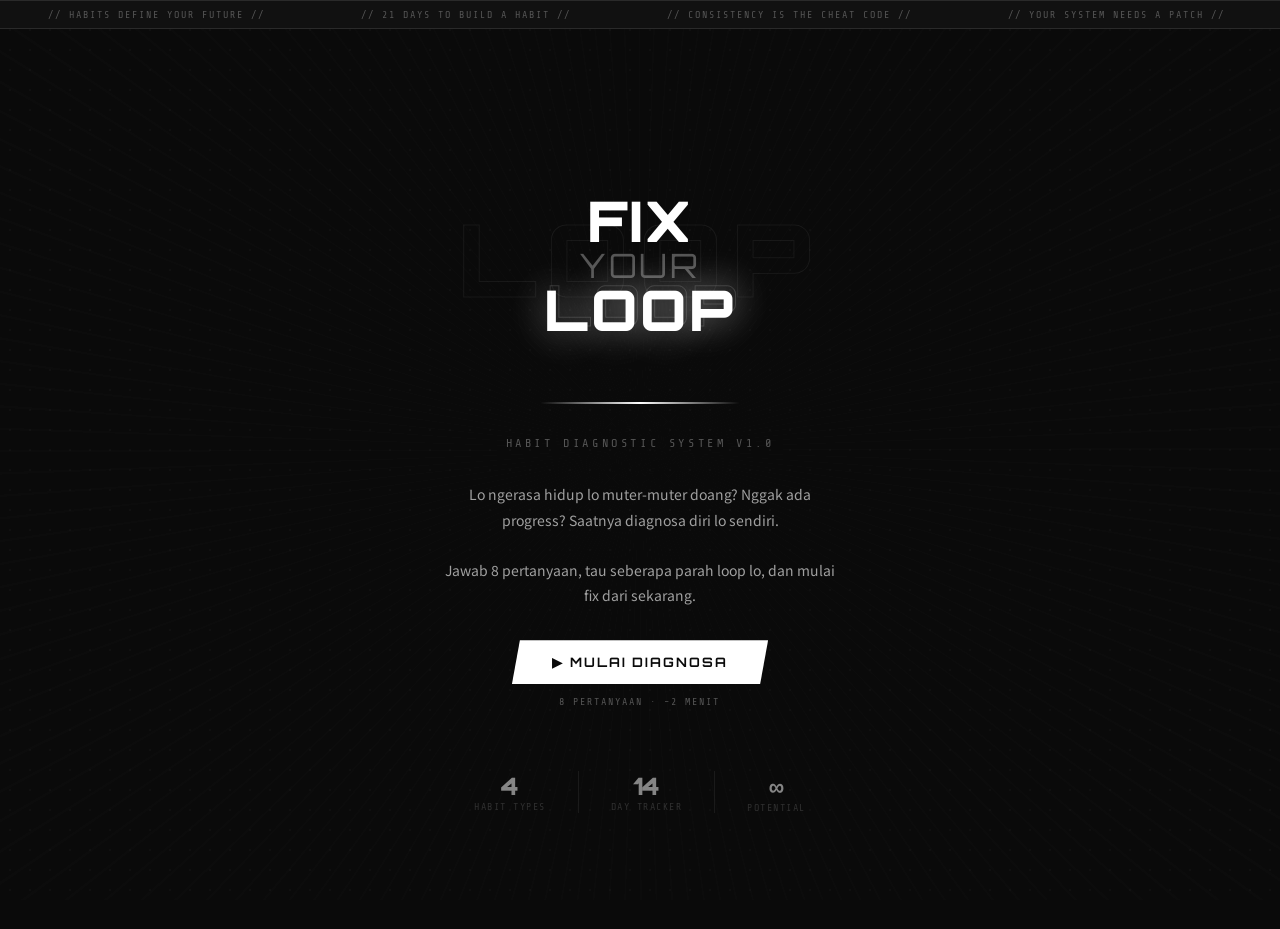
<file: index.html>
<!DOCTYPE html>
<html>
<head>
<meta charset="UTF-8">
<meta name="viewport" content="width=device-width, initial-scale=1.0">
<link rel="stylesheet" href="style.css">
</head>
<body>
<div class="speed-lines"></div>
<div class="app">

<!-- TICKER -->
<div class="ticker">
  <div class="ticker-inner">
    <span class="ticker-item">// HABITS DEFINE YOUR FUTURE //</span>
    <span class="ticker-item">// 21 DAYS TO BUILD A HABIT //</span>
    <span class="ticker-item">// CONSISTENCY IS THE CHEAT CODE //</span>
    <span class="ticker-item">// YOUR SYSTEM NEEDS A PATCH //</span>
    <span class="ticker-item">// FIX YOUR LOOP — UPGRADE YOUR LIFE //</span>
    <span class="ticker-item">// HABITS DEFINE YOUR FUTURE //</span>
    <span class="ticker-item">// 21 DAYS TO BUILD A HABIT //</span>
    <span class="ticker-item">// CONSISTENCY IS THE CHEAT CODE //</span>
    <span class="ticker-item">// YOUR SYSTEM NEEDS A PATCH //</span>
    <span class="ticker-item">// FIX YOUR LOOP — UPGRADE YOUR LIFE //</span>
  </div>
</div>

<!-- INTRO SCREEN -->
<div id="screen-intro" class="screen intro-screen active">
  <div class="logo-container" style="padding: 3rem 0 2rem;">
    <div class="logo-bg-text">LOOP</div>
    <div class="logo-main">
      <span class="logo-fix">FIX</span>
      <span class="logo-your">YOUR</span>
      <span class="logo-loop">LOOP</span>
    </div>
  </div>

  <div class="scan-line"></div>

  <div class="subtitle">HABIT DIAGNOSTIC SYSTEM v1.0</div>

  <p class="intro-desc">
    Lo ngerasa hidup lo muter-muter doang? Nggak ada progress? Saatnya diagnosa diri lo sendiri.<br><br>
    Jawab 8 pertanyaan, tau seberapa parah loop lo, dan mulai fix dari sekarang.
  </p>

  <!-- RESUME BANNER (shown when save exists) -->
  <div id="resume-banner" style="display:none; border: 1px solid var(--border); background: var(--surface); padding: 1.2rem 1.5rem; max-width: 400px; width: 100%; position: relative;">
    <div style="font-family:var(--font-mono);font-size:10px;color:var(--muted);letter-spacing:0.2em;margin-bottom:8px;">// PROGRESS TERSIMPAN</div>
    <div id="resume-info" style="font-family:var(--font-display);font-size:13px;font-weight:700;letter-spacing:0.08em;margin-bottom:12px;"></div>
    <div style="display:flex;gap:10px;">
      <button class="btn-primary" onclick="resumeTracker()" style="font-size:11px;padding:10px 20px;">▶ LANJUT TRACKING</button>
      <button class="btn-secondary" onclick="clearSave()" style="font-size:11px;padding:10px 16px;">✕ RESET</button>
    </div>
  </div>

  <div style="display: flex; gap: 12px; flex-direction: column; align-items: center;">
    <button class="btn-primary" onclick="startQuiz()">▶ MULAI DIAGNOSA</button>
    <div style="font-family: var(--font-mono); font-size: 10px; color: var(--muted); letter-spacing: 0.2em;">8 PERTANYAAN · ~2 MENIT</div>
  </div>

  <div style="display: flex; gap: 2rem; margin-top: 2rem; opacity: 0.5;">
    <div style="text-align: center;">
      <div style="font-family: var(--font-display); font-size: 24px; font-weight: 900;">4</div>
      <div style="font-family: var(--font-mono); font-size: 10px; color: var(--muted); letter-spacing: 0.15em;">HABIT TYPES</div>
    </div>
    <div style="width: 1px; background: var(--border);"></div>
    <div style="text-align: center;">
      <div style="font-family: var(--font-display); font-size: 24px; font-weight: 900;">14</div>
      <div style="font-family: var(--font-mono); font-size: 10px; color: var(--muted); letter-spacing: 0.15em;">DAY TRACKER</div>
    </div>
    <div style="width: 1px; background: var(--border);"></div>
    <div style="text-align: center;">
      <div style="font-family: var(--font-display); font-size: 24px; font-weight: 900;">∞</div>
      <div style="font-family: var(--font-mono); font-size: 10px; color: var(--muted); letter-spacing: 0.15em;">POTENTIAL</div>
    </div>
  </div>
</div>

<!-- QUIZ SCREEN -->
<div id="screen-quiz" class="screen" style="padding: 1.5rem 2rem;">
  <div class="quiz-header">
    <div class="quiz-title">DIAGNOSA HABIT</div>
    <div class="progress-container">
      <div class="progress-bar-bg">
        <div class="progress-bar-fill" id="progress-fill" style="width: 0%"></div>
      </div>
    </div>
    <div class="progress-count" id="progress-count">0 / 8</div>
  </div>

  <div class="question-area" id="question-area">
    <!-- Filled by JS -->
  </div>
</div>

<!-- RESULT SCREEN -->
<div id="screen-result" class="screen result-screen">
  <div id="result-type-pill" class="result-type-pill">● HASIL DIAGNOSA LO</div>
  <div class="result-type-name" id="result-type-name" data-text=""></div>
  <div class="result-score-display">
    <div class="result-score-number" id="result-score">0</div>
    <div class="result-score-label">JAWABAN TIPE INI</div>
  </div>
  <div class="result-desc" id="result-desc"></div>
  <div class="actions-row">
    <button class="btn-primary" onclick="showHabitScreen()">▶ LIHAT REKOMENDASI HABIT</button>
    <button class="btn-secondary" onclick="restartQuiz()">↺ ULANGI QUIZ</button>
  </div>
</div>

<!-- HABIT SELECTION SCREEN -->
<div id="screen-habit" class="screen habit-screen">
  <div class="screen-header">
    <div class="screen-title">PILIH HABIT BARUMU</div>
    <div class="screen-subtitle" id="habit-subtitle">REKOMENDASI BERDASARKAN TIPE LO</div>
  </div>
  <div class="habits-grid" id="habits-grid"></div>

  <div style="padding: 1.5rem; border: 1px solid var(--border); background: var(--surface);">
    <div style="font-family: var(--font-mono); font-size: 11px; color: var(--muted); letter-spacing: 0.2em; margin-bottom: 1rem;">DURASI TRACKING</div>
    <div class="days-choice">
      <button class="days-choice-btn selected" id="btn-7days" onclick="selectDays(7)">7<span>HARI SPRINT</span></button>
      <button class="days-choice-btn" id="btn-14days" onclick="selectDays(14)">14<span>HARI CHALLENGE</span></button>
    </div>
  </div>

  <div class="actions-row">
    <button class="btn-primary" id="btn-start-tracker" onclick="startTracker()" disabled style="opacity:0.4; cursor:not-allowed;">▶ MULAI TRACKING</button>
    <button class="btn-secondary" onclick="showScreen('screen-result')">← KEMBALI</button>
  </div>
</div>

<!-- TRACKER SCREEN -->
<div id="screen-tracker" class="screen tracker-screen">
  <div class="screen-header">
    <div class="screen-title" id="tracker-habit-name">HABIT TRACKER</div>
    <div class="screen-subtitle" id="tracker-subtitle">HARI KE-1 MENUJU PERUBAHAN</div>
  </div>

  <div class="tracker-info">
    <div class="tracker-stat">
      <div class="tracker-stat-value" id="stat-streak">0</div>
      <div class="tracker-stat-label">STREAK HARI INI</div>
    </div>
    <div class="tracker-divider"></div>
    <div class="tracker-stat">
      <div class="tracker-stat-value" id="stat-done">0</div>
      <div class="tracker-stat-label">HARI SELESAI</div>
    </div>
    <div class="tracker-divider"></div>
    <div class="tracker-stat">
      <div class="tracker-stat-value" id="stat-left">14</div>
      <div class="tracker-stat-label">HARI TERSISA</div>
    </div>
    <div class="tracker-divider"></div>
    <div class="tracker-stat">
      <div class="tracker-stat-value" id="stat-rate">0%</div>
      <div class="tracker-stat-label">SUCCESS RATE</div>
    </div>
  </div>

  <div>
    <div style="font-family: var(--font-mono); font-size: 10px; color: var(--muted); letter-spacing: 0.25em; margin-bottom: 12px;">CALENDAR TRACKER // TAP HARI INI</div>
    <div class="days-grid" id="days-grid"></div>
  </div>

  <div class="streak-bar">
    <span class="streak-icon">⚡</span>
    <span class="streak-text" id="streak-message">Mulai hari ini — tap pada hari ini buat mark selesai!</span>
    <span class="streak-number" id="streak-display">0🔥</span>
  </div>

  <div id="save-indicator" style="font-family:var(--font-mono);font-size:10px;color:var(--muted);letter-spacing:0.2em;text-align:right;opacity:0.6;">✓ PROGRESS AUTO-SAVED</div>

  <!-- NOTIFICATION PANEL -->
  <div class="notif-panel" id="notif-panel">
    <div class="notif-status-dot" id="notif-dot"></div>
    <div class="notif-label" id="notif-label">REMINDER HARIAN</div>
    <input type="time" class="notif-time-input" id="notif-time" value="08:00">
    <button class="btn-secondary" id="notif-toggle-btn" onclick="toggleNotification()" style="font-size:10px;padding:6px 14px;">AKTIFKAN</button>
  </div>

  <div class="actions-row">
    <button class="btn-secondary" onclick="confirmChangeHabit()">← GANTI HABIT</button>
    <button class="btn-secondary" onclick="showScreen('screen-intro')">⌂ HOME</button>
  </div>
</div>

<!-- GLOBAL TOAST CONTAINER -->
<div id="toast-container"></div>

</div>

<script src="script.js"></script>
</body>
</html>
</file>
<file: style.css>
@import url('https://fonts.googleapis.com/css2?family=Orbitron:wght@400;700;900&family=Share+Tech+Mono&family=Noto+Sans+JP:wght@300;400;700&display=swap');

* { margin: 0; padding: 0; box-sizing: border-box; }

:root {
  --bg: #0a0a0a;
  --surface: #111111;
  --surface2: #1a1a1a;
  --border: #2a2a2a;
  --accent: #ffffff;
  --accent2: #e0e0e0;
  --muted: #555555;
  --danger: #ff3333;
  --glow: rgba(255,255,255,0.08);
  --font-display: 'Orbitron', monospace;
  --font-mono: 'Share Tech Mono', monospace;
  --font-body: 'Noto Sans JP', sans-serif;
}

body {
  background: var(--bg);
  color: var(--accent);
  font-family: var(--font-body);
  min-height: 100vh;
  overflow-x: hidden;
}

/* Manga halftone background */
body::before {
  content: '';
  position: fixed;
  inset: 0;
  background-image: radial-gradient(circle, #1a1a1a 1px, transparent 1px);
  background-size: 20px 20px;
  opacity: 0.4;
  pointer-events: none;
  z-index: 0;
}

/* Speed lines overlay */
.speed-lines {
  position: fixed;
  inset: 0;
  pointer-events: none;
  z-index: 0;
  overflow: hidden;
}

.speed-lines::before {
  content: '';
  position: absolute;
  top: 50%;
  left: 50%;
  width: 200%;
  height: 200%;
  transform: translate(-50%, -50%);
  background: repeating-conic-gradient(from 0deg, transparent 0deg, transparent 1.8deg, rgba(255,255,255,0.012) 1.8deg, rgba(255,255,255,0.012) 2deg);
}

.app {
  position: relative;
  z-index: 1;
  min-height: 100vh;
  display: flex;
  flex-direction: column;
}

/* SCREENS */
.screen {
  display: none;
  flex-direction: column;
  min-height: 100vh;
  padding: 2rem;
  animation: fadeSlideIn 0.5s ease;
}
.screen.active { display: flex; }

@keyframes fadeSlideIn {
  from { opacity: 0; transform: translateY(20px); }
  to { opacity: 1; transform: translateY(0); }
}

/* INTRO SCREEN */
.intro-screen {
  align-items: center;
  justify-content: center;
  text-align: center;
  gap: 2rem;
}

.logo-container {
  position: relative;
}

.logo-bg-text {
  font-family: var(--font-display);
  font-size: clamp(60px, 12vw, 100px);
  font-weight: 900;
  color: transparent;
  -webkit-text-stroke: 1px rgba(255,255,255,0.06);
  position: absolute;
  top: 50%;
  left: 50%;
  transform: translate(-50%, -50%);
  white-space: nowrap;
  letter-spacing: 0.1em;
  pointer-events: none;
}

.logo-main {
  font-family: var(--font-display);
  font-size: clamp(32px, 6vw, 56px);
  font-weight: 900;
  letter-spacing: 0.05em;
  line-height: 1;
  position: relative;
}

.logo-fix { color: var(--accent); }
.logo-your { color: var(--muted); font-weight: 400; font-size: 0.6em; display: block; }
.logo-loop {
  color: var(--accent);
  text-shadow: 0 0 40px rgba(255,255,255,0.3);
  position: relative;
}

.logo-loop::after {
  content: 'LOOP';
  position: absolute;
  inset: 0;
  color: transparent;
  -webkit-text-stroke: 1px rgba(255,255,255,0.15);
  transform: translate(3px, 3px);
}

.subtitle {
  font-family: var(--font-mono);
  font-size: 12px;
  color: var(--muted);
  letter-spacing: 0.3em;
  text-transform: uppercase;
}

.scan-line {
  width: 200px;
  height: 2px;
  background: linear-gradient(90deg, transparent, var(--accent), transparent);
  animation: scanPulse 2s ease-in-out infinite;
}

@keyframes scanPulse {
  0%, 100% { opacity: 0.3; transform: scaleX(0.5); }
  50% { opacity: 1; transform: scaleX(1); }
}

.intro-desc {
  font-size: 14px;
  color: var(--accent2);
  line-height: 1.8;
  max-width: 400px;
  opacity: 0.7;
}

/* BUTTONS */
.btn-primary {
  font-family: var(--font-display);
  font-size: 13px;
  font-weight: 700;
  letter-spacing: 0.15em;
  color: var(--bg);
  background: var(--accent);
  border: none;
  padding: 14px 40px;
  cursor: pointer;
  position: relative;
  clip-path: polygon(8px 0%, 100% 0%, calc(100% - 8px) 100%, 0% 100%);
  transition: all 0.2s;
}

.btn-primary:hover {
  background: var(--accent2);
  transform: translateY(-2px);
  box-shadow: 0 8px 30px rgba(255,255,255,0.2);
}

.btn-primary:active { transform: translateY(0); }

.btn-secondary {
  font-family: var(--font-mono);
  font-size: 12px;
  color: var(--muted);
  background: transparent;
  border: 1px solid var(--border);
  padding: 10px 24px;
  cursor: pointer;
  transition: all 0.2s;
  letter-spacing: 0.1em;
}

.btn-secondary:hover {
  color: var(--accent);
  border-color: var(--accent);
}

/* QUIZ SCREEN */
.quiz-header {
  display: flex;
  align-items: center;
  justify-content: space-between;
  margin-bottom: 2rem;
  padding-bottom: 1rem;
  border-bottom: 1px solid var(--border);
}

.quiz-title {
  font-family: var(--font-display);
  font-size: 11px;
  letter-spacing: 0.3em;
  color: var(--muted);
}

.progress-container {
  flex: 1;
  margin: 0 2rem;
  position: relative;
}

.progress-bar-bg {
  height: 2px;
  background: var(--border);
  position: relative;
  overflow: visible;
}

.progress-bar-fill {
  height: 100%;
  background: var(--accent);
  transition: width 0.4s cubic-bezier(0.4, 0, 0.2, 1);
  position: relative;
}

.progress-bar-fill::after {
  content: '';
  position: absolute;
  right: -4px;
  top: -4px;
  width: 10px;
  height: 10px;
  background: var(--accent);
  transform: rotate(45deg);
  box-shadow: 0 0 15px rgba(255,255,255,0.6);
}

.progress-count {
  font-family: var(--font-mono);
  font-size: 12px;
  color: var(--muted);
}

.question-area {
  flex: 1;
  display: flex;
  flex-direction: column;
  justify-content: center;
  max-width: 700px;
  margin: 0 auto;
  width: 100%;
  gap: 2rem;
}

.question-number {
  font-family: var(--font-display);
  font-size: 60px;
  font-weight: 900;
  color: rgba(255,255,255,0.05);
  line-height: 1;
  position: absolute;
  top: -20px;
  left: -10px;
}

.question-wrapper {
  position: relative;
  padding-top: 1rem;
}

.question-text {
  font-size: 20px;
  font-weight: 700;
  line-height: 1.5;
  color: var(--accent);
  padding-left: 1rem;
  border-left: 3px solid var(--accent);
}

.options-grid {
  display: flex;
  flex-direction: column;
  gap: 12px;
}

.option-btn {
  background: var(--surface);
  border: 1px solid var(--border);
  color: var(--accent2);
  padding: 16px 20px;
  cursor: pointer;
  text-align: left;
  font-family: var(--font-body);
  font-size: 14px;
  transition: all 0.2s;
  position: relative;
  overflow: hidden;
  display: flex;
  align-items: center;
  gap: 16px;
}

.option-btn::before {
  content: '';
  position: absolute;
  inset: 0;
  background: var(--glow);
  opacity: 0;
  transition: opacity 0.2s;
}

.option-btn:hover {
  border-color: rgba(255,255,255,0.4);
  color: var(--accent);
}

.option-btn:hover::before { opacity: 1; }

.option-btn.selected {
  border-color: var(--accent);
  background: rgba(255,255,255,0.08);
  color: var(--accent);
}

.option-label {
  font-family: var(--font-mono);
  font-size: 11px;
  color: var(--muted);
  min-width: 20px;
  transition: color 0.2s;
}

.option-btn.selected .option-label,
.option-btn:hover .option-label {
  color: var(--accent);
}

.option-points {
  margin-left: auto;
  font-family: var(--font-mono);
  font-size: 11px;
  color: var(--muted);
  opacity: 0.5;
}

/* RESULT SCREEN */
.result-screen {
  align-items: center;
  justify-content: flex-start;
  padding-top: 3rem;
  gap: 0;
}

.result-type-badge {
  font-family: var(--font-display);
  font-size: 11px;
  letter-spacing: 0.4em;
  color: var(--muted);
  margin-bottom: 1rem;
}

.result-type-name {
  font-family: var(--font-display);
  font-size: clamp(40px, 8vw, 72px);
  font-weight: 900;
  line-height: 1;
  margin-bottom: 1.5rem;
  position: relative;
  display: inline-block;
}

.result-type-name::after {
  content: attr(data-text);
  position: absolute;
  inset: 0;
  color: transparent;
  -webkit-text-stroke: 1px rgba(255,255,255,0.12);
  transform: translate(4px, 4px);
}

.result-score-display {
  display: flex;
  align-items: baseline;
  gap: 8px;
  margin-bottom: 2rem;
}

.result-score-number {
  font-family: var(--font-display);
  font-size: 48px;
  font-weight: 900;
  color: var(--accent);
}

.result-score-label {
  font-family: var(--font-mono);
  font-size: 12px;
  color: var(--muted);
}

.result-desc {
  font-size: 15px;
  line-height: 1.8;
  color: var(--accent2);
  opacity: 0.8;
  max-width: 560px;
  margin-bottom: 2rem;
  padding: 1.5rem;
  border: 1px solid var(--border);
  background: var(--surface);
  position: relative;
}

.result-desc::before {
  content: '//';
  font-family: var(--font-mono);
  color: var(--muted);
  position: absolute;
  top: 1rem;
  right: 1rem;
  font-size: 16px;
}

/* HABIT SELECTION */
.habit-screen {
  gap: 2rem;
}

.screen-header {
  border-bottom: 1px solid var(--border);
  padding-bottom: 1.5rem;
}

.screen-title {
  font-family: var(--font-display);
  font-size: 20px;
  font-weight: 700;
  letter-spacing: 0.1em;
  margin-bottom: 0.5rem;
}

.screen-subtitle {
  font-family: var(--font-mono);
  font-size: 11px;
  color: var(--muted);
  letter-spacing: 0.2em;
}

.habits-grid {
  display: grid;
  grid-template-columns: repeat(auto-fit, minmax(240px, 1fr));
  gap: 16px;
}

.habit-card {
  background: var(--surface);
  border: 1px solid var(--border);
  padding: 1.5rem;
  cursor: pointer;
  transition: all 0.25s;
  position: relative;
  overflow: hidden;
}

.habit-card::before {
  content: '';
  position: absolute;
  top: 0; left: 0; right: 0;
  height: 2px;
  background: var(--accent);
  transform: scaleX(0);
  transition: transform 0.3s;
  transform-origin: left;
}

.habit-card:hover { border-color: rgba(255,255,255,0.3); }
.habit-card:hover::before { transform: scaleX(1); }

.habit-card.selected {
  border-color: var(--accent);
  background: rgba(255,255,255,0.06);
}

.habit-card.selected::before { transform: scaleX(1); }

.habit-icon {
  font-size: 24px;
  margin-bottom: 12px;
  display: block;
  filter: grayscale(1);
}

.habit-card.selected .habit-icon { filter: grayscale(0); }

.habit-name {
  font-family: var(--font-display);
  font-size: 13px;
  font-weight: 700;
  letter-spacing: 0.08em;
  margin-bottom: 8px;
}

.habit-desc {
  font-size: 12px;
  color: var(--muted);
  line-height: 1.6;
}

.habit-duration {
  margin-top: 12px;
  font-family: var(--font-mono);
  font-size: 10px;
  color: var(--muted);
  letter-spacing: 0.15em;
}

/* TRACKER SCREEN */
.tracker-screen { gap: 1.5rem; }

.tracker-info {
  display: flex;
  gap: 2rem;
  padding: 1.5rem;
  background: var(--surface);
  border: 1px solid var(--border);
}

.tracker-stat {
  display: flex;
  flex-direction: column;
  gap: 4px;
}

.tracker-stat-value {
  font-family: var(--font-display);
  font-size: 28px;
  font-weight: 900;
}

.tracker-stat-label {
  font-family: var(--font-mono);
  font-size: 10px;
  color: var(--muted);
  letter-spacing: 0.2em;
}

.tracker-divider {
  width: 1px;
  background: var(--border);
  align-self: stretch;
}

.days-grid {
  display: grid;
  grid-template-columns: repeat(7, 1fr);
  gap: 8px;
}

.day-cell {
  aspect-ratio: 1;
  background: var(--surface);
  border: 1px solid var(--border);
  display: flex;
  flex-direction: column;
  align-items: center;
  justify-content: center;
  cursor: pointer;
  transition: all 0.2s;
  position: relative;
  overflow: hidden;
  min-height: 60px;
}

.day-cell.future {
  opacity: 0.3;
  cursor: not-allowed;
}

.day-cell.today {
  border-color: rgba(255,255,255,0.5);
}

.day-cell.today::before {
  content: '';
  position: absolute;
  inset: 0;
  border: 1px solid rgba(255,255,255,0.2);
  animation: todayPulse 2s ease-in-out infinite;
}

@keyframes todayPulse {
  0%, 100% { opacity: 1; transform: scale(1); }
  50% { opacity: 0; transform: scale(1.1); }
}

.day-cell.done {
  background: var(--accent);
  border-color: var(--accent);
}

.day-cell.missed {
  background: #1a0000;
  border-color: #330000;
}

.day-cell:not(.future):not(.done):not(.missed):hover {
  border-color: rgba(255,255,255,0.4);
  background: var(--surface2);
}

.day-number {
  font-family: var(--font-display);
  font-size: 13px;
  font-weight: 700;
  color: var(--accent);
  transition: color 0.2s;
}

.day-cell.done .day-number { color: var(--bg); }
.day-cell.missed .day-number { color: #660000; }

.day-label {
  font-family: var(--font-mono);
  font-size: 8px;
  color: var(--muted);
  letter-spacing: 0.1em;
  margin-top: 2px;
  transition: color 0.2s;
}

.day-cell.done .day-label { color: rgba(0,0,0,0.5); }

.day-check {
  font-size: 16px;
  margin-top: 2px;
}

.streak-bar {
  display: flex;
  align-items: center;
  gap: 12px;
  padding: 1rem 1.5rem;
  background: var(--surface);
  border: 1px solid var(--border);
}

.streak-icon { font-size: 20px; }

.streak-text {
  font-family: var(--font-mono);
  font-size: 12px;
  color: var(--muted);
}

.streak-number {
  font-family: var(--font-display);
  font-size: 20px;
  font-weight: 900;
  color: var(--accent);
  margin-left: auto;
}

/* MOTIVATIONAL QUOTE TICKER */
.ticker {
  border-top: 1px solid var(--border);
  border-bottom: 1px solid var(--border);
  padding: 8px 0;
  overflow: hidden;
  background: var(--surface);
}

.ticker-inner {
  display: flex;
  animation: tickerScroll 20s linear infinite;
  white-space: nowrap;
}

.ticker-item {
  font-family: var(--font-mono);
  font-size: 10px;
  color: var(--muted);
  letter-spacing: 0.2em;
  padding: 0 3rem;
}

@keyframes tickerScroll {
  from { transform: translateX(0); }
  to { transform: translateX(-50%); }
}

/* MISC */
.divider {
  height: 1px;
  background: var(--border);
  margin: 1rem 0;
}

.manga-panel-corner {
  position: absolute;
  width: 20px;
  height: 20px;
  border-color: var(--accent);
  border-style: solid;
}

.corner-tl { top: 0; left: 0; border-width: 2px 0 0 2px; }
.corner-tr { top: 0; right: 0; border-width: 2px 2px 0 0; }
.corner-bl { bottom: 0; left: 0; border-width: 0 0 2px 2px; }
.corner-br { bottom: 0; right: 0; border-width: 0 2px 2px 0; }

.framed {
  position: relative;
  padding: 1.5rem;
}

.actions-row {
  display: flex;
  gap: 12px;
  margin-top: 2rem;
  flex-wrap: wrap;
}

.tag {
  font-family: var(--font-mono);
  font-size: 10px;
  letter-spacing: 0.2em;
  padding: 4px 12px;
  border: 1px solid var(--border);
  color: var(--muted);
}

/* ── PER-TYPE THEMING ── */
:root {
  --type-CZ: #ff4444;
  --type-DD: #f5c842;
  --type-BG: #4f9eff;
  --type-CB: #44dd77;
}

/* Result screen bg glow */
.type-CZ { --tc: var(--type-CZ); }
.type-DD { --tc: var(--type-DD); }
.type-BG { --tc: var(--type-BG); }
.type-CB { --tc: var(--type-CB); }

.type-CZ.result-screen,
.type-DD.result-screen,
.type-BG.result-screen,
.type-CB.result-screen {
  background: radial-gradient(ellipse 60% 40% at 50% 0%, color-mix(in srgb, var(--tc) 10%, transparent), transparent 70%);
}

/* Type name */
.type-CZ .result-type-name { color: var(--type-CZ); text-shadow: 0 0 40px rgba(255,68,68,0.5); }
.type-DD .result-type-name { color: var(--type-DD); text-shadow: 0 0 40px rgba(245,200,66,0.5); }
.type-BG .result-type-name { color: var(--type-BG); text-shadow: 0 0 40px rgba(79,158,255,0.5); }
.type-CB .result-type-name { color: var(--type-CB); text-shadow: 0 0 40px rgba(68,221,119,0.5); }

/* Score number */
.type-CZ .result-score-number { color: var(--type-CZ); }
.type-DD .result-score-number { color: var(--type-DD); }
.type-BG .result-score-number { color: var(--type-BG); }
.type-CB .result-score-number { color: var(--type-CB); }

/* Desc box border */
.type-CZ .result-desc { border-color: rgba(255,68,68,0.3); background: rgba(255,68,68,0.04); }
.type-DD .result-desc { border-color: rgba(245,200,66,0.3); background: rgba(245,200,66,0.04); }
.type-BG .result-desc { border-color: rgba(79,158,255,0.3); background: rgba(79,158,255,0.04); }
.type-CB .result-desc { border-color: rgba(68,221,119,0.3); background: rgba(68,221,119,0.04); }

/* Tagline color */
.type-CZ .result-tagline { color: var(--type-CZ) !important; }
.type-DD .result-tagline { color: var(--type-DD) !important; }
.type-BG .result-tagline { color: var(--type-BG) !important; }
.type-CB .result-tagline { color: var(--type-CB) !important; }

/* Type badge pill */
.result-type-pill {
  display: inline-flex;
  align-items: center;
  gap: 8px;
  padding: 6px 16px;
  border-radius: 2px;
  font-family: var(--font-mono);
  font-size: 11px;
  letter-spacing: 0.2em;
  margin-bottom: 1.5rem;
  border: 1px solid currentColor;
}
.type-CZ .result-type-pill { color: var(--type-CZ); background: rgba(255,68,68,0.08); }
.type-DD .result-type-pill { color: var(--type-DD); background: rgba(245,200,66,0.08); }
.type-BG .result-type-pill { color: var(--type-BG); background: rgba(79,158,255,0.08); }
.type-CB .result-type-pill { color: var(--type-CB); background: rgba(68,221,119,0.08); }

/* Micro habit box */
.micro-habit-box {
  display: flex;
  align-items: flex-start;
  gap: 12px;
  padding: 12px 16px;
  margin-top: 1rem;
  border-left: 3px solid currentColor;
  background: rgba(255,255,255,0.03);
}
.type-CZ .micro-habit-box { color: var(--type-CZ); }
.type-DD .micro-habit-box { color: var(--type-DD); }
.type-BG .micro-habit-box { color: var(--type-BG); }
.type-CB .micro-habit-box { color: var(--type-CB); }

/* Notification toast */
.notif-toast {
  position: fixed;
  bottom: 2rem;
  right: 2rem;
  background: var(--surface);
  border: 1px solid var(--border);
  padding: 1rem 1.5rem;
  z-index: 999;
  font-family: var(--font-mono);
  font-size: 12px;
  max-width: 320px;
  animation: toastIn 0.3s ease;
  box-shadow: 0 8px 32px rgba(0,0,0,0.5);
}
.notif-toast.hide { animation: toastOut 0.3s ease forwards; }

@keyframes toastIn {
  from { opacity: 0; transform: translateY(20px); }
  to   { opacity: 1; transform: translateY(0); }
}
@keyframes toastOut {
  from { opacity: 1; transform: translateY(0); }
  to   { opacity: 0; transform: translateY(20px); }
}

.notif-toast-title {
  font-weight: 700;
  font-size: 13px;
  color: var(--accent);
  margin-bottom: 6px;
  letter-spacing: 0.1em;
}
.notif-toast-body { color: var(--muted); line-height: 1.5; font-size: 11px; }
.notif-toast-actions { display: flex; gap: 8px; margin-top: 12px; }
.notif-toast-btn {
  flex: 1;
  padding: 6px 12px;
  background: transparent;
  border: 1px solid var(--border);
  color: var(--muted);
  font-family: var(--font-mono);
  font-size: 10px;
  cursor: pointer;
  letter-spacing: 0.1em;
  transition: all 0.2s;
}
.notif-toast-btn.primary {
  background: var(--accent);
  color: var(--bg);
  border-color: var(--accent);
}
.notif-toast-btn:hover { border-color: var(--accent); color: var(--accent); }
.notif-toast-btn.primary:hover { background: var(--accent2); }

/* Notif settings panel */
.notif-panel {
  padding: 1.2rem 1.5rem;
  background: var(--surface);
  border: 1px solid var(--border);
  display: flex;
  align-items: center;
  gap: 12px;
  flex-wrap: wrap;
}
.notif-status-dot {
  width: 8px; height: 8px;
  border-radius: 50%;
  background: var(--muted);
  flex-shrink: 0;
}
.notif-status-dot.active { background: #44dd77; box-shadow: 0 0 8px rgba(68,221,119,0.6); }
.notif-status-dot.denied { background: #ff4444; }
.notif-label {
  font-family: var(--font-mono);
  font-size: 11px;
  color: var(--muted);
  letter-spacing: 0.15em;
  flex: 1;
}
.notif-time-input {
  background: var(--surface2);
  border: 1px solid var(--border);
  color: var(--accent);
  font-family: var(--font-mono);
  font-size: 13px;
  padding: 6px 10px;
  width: 90px;
  text-align: center;
}
.notif-time-input:focus { outline: none; border-color: var(--accent); }

/* ONBOARDING DAYS CHOICE */
.days-choice {
  display: flex;
  gap: 16px;
  margin-top: 1rem;
}

.days-choice-btn {
  flex: 1;
  padding: 1.5rem;
  background: var(--surface);
  border: 1px solid var(--border);
  color: var(--accent);
  cursor: pointer;
  font-family: var(--font-display);
  font-size: 28px;
  font-weight: 900;
  text-align: center;
  transition: all 0.2s;
}

.days-choice-btn span {
  display: block;
  font-family: var(--font-mono);
  font-size: 10px;
  color: var(--muted);
  margin-top: 4px;
  letter-spacing: 0.2em;
  font-weight: 400;
}

.days-choice-btn:hover,
.days-choice-btn.selected {
  border-color: var(--accent);
  background: rgba(255,255,255,0.06);
}
</file>
